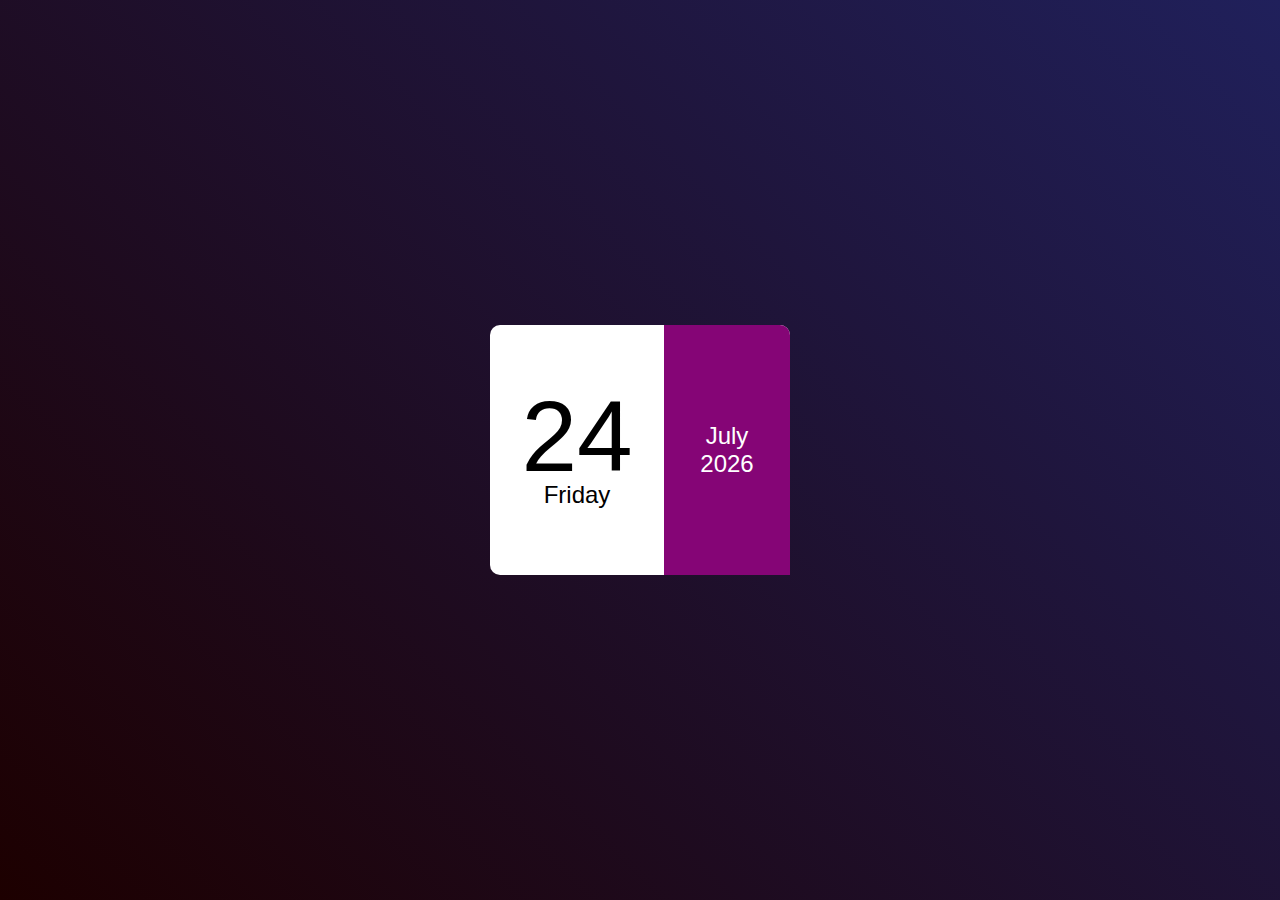
<file: calendar/index.html>
<!DOCTYPE html>
<html lang="en">
<head>
    <meta charset="UTF-8">
    <meta name="viewport" content="width=device-width, initial-scale=1.0">
    <title>Calendar</title>
    <link rel="stylesheet" href="style.css">
</head>
<body>
    <div class="hero">
        <div class="calendar">
            <div class="left">
                <p id="date">01</p>
                <p id="day">Sunday</p>
            </div>
            <div class="right">
                <p id="month">January</p>
                <p id="year">2020</p>
            </div>
        </div>
    </div>
    <script>
const date=document.getElementById("date");
const day=document.getElementById("day");
const month=document.getElementById("month");
const year=document.getElementById("year");

 const today=new Date();

 const weekDays=["Sunday","Monday","Tesday","Wednesday",
 "Thursday","Friday","Saturday"];
 const allMonths=["January","February","March","April","May","June","July",
 "August","September","October","November","December"];

 date.innerHTML=(today.getDate()<10?"0":"")+today.getDate();
 day.innerHTML=weekDays[today.getDay()];
 month.innerHTML=allMonths[today.getMonth()];
 year.innerHTML=today.getFullYear();
    </script>
</body>
</html>
</file>
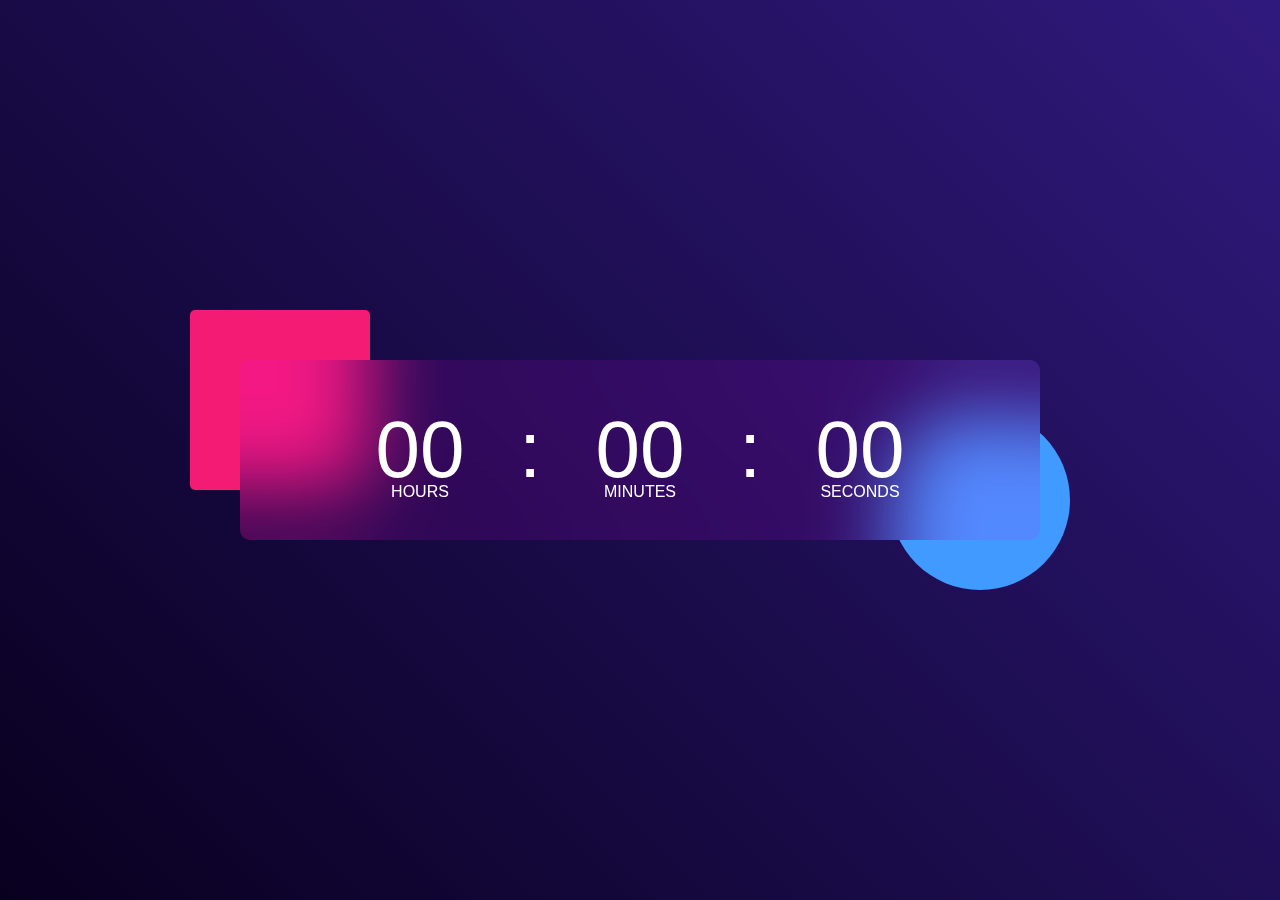
<file: digital_clock/index.html>
<!DOCTYPE html>
<html lang="en">
<head>
    <meta charset="UTF-8">
    <meta name="viewport" content="width=device-width, initial-scale=1.0">
    <title>Digital Clock </title>
    <link rel="stylesheet" href="style.css">
</head>
<body>
    <div class="hero">
        <div class="container">
            <div class="clock">
                <span id="hrs">00</span>
                <span>:</span>
                <span id="min">00</span>
                <span>:</span>
                <span id="sec">00</span>
            </div>
        </div>
    </div>
    <script>
        let hrs=document.getElementById("hrs");
        let min=document.getElementById("min");
        let sec=document.getElementById("sec");
        setInterval(()=>{
            let currentTime=new Date();
            hrs.innerHTML=(currentTime.getHours()<10?"0":"")+currentTime.getHours();
            min.innerHTML=(currentTime.getMinutes()<10?"0":"")+currentTime.getMinutes();
            sec.innerHTML=(currentTime.getSeconds()<10?"0":"")+currentTime.getSeconds();
        },1000)

        </script>
</body>
</html>
</file>
<file: calendar/style.css>
*{
    margin: 0;
    padding: 0;
    font-family: 'Poppins',sans-serif;
    box-sizing: border-box;
}
.hero{
    width: 100%;
    min-height: 100vh;
    background: linear-gradient(45deg,#1d0000,#20205b);
    display: flex;
 align-items: center;
 justify-content: center;

}
.calendar{
    width: 300px;
    height: 250px;
    background: white;
    display: flex;
    align-items: center;
    border-radius: 10px;
}
.left, .right{
    
    height: 100%;
    display: flex;
    align-items: center;
    justify-content: center;
    font-size: 24px;
    flex-direction: column;
}
.right{
    width: 42%;
    background: rgb(133, 5, 118);
    color: #fff;
    border-top-right-radius: 10px;
    border-top-right-radius: 10px;
}
.left{
    width: 58%;
  
}
#date{
    font-size: 100px;
    line-height: 90px;
}
</file>
<file: digital_clock/style.css>
*{
    margin: 0;
    padding: 0;
    font-family: 'Poppins',sans-serif;
    box-sizing: border-box;
}
.hero{
    width: 100%;
    min-height: 100vh;
    background: linear-gradient(45deg,#08001f,#30197d);
    color: #fff;
    position: relative;
}
.container{
    width: 800px;
    height: 180px;
    position: absolute;
    top: 50%;
    left: 50%;
    transform: translate(-50%,-50%);
    
}
.clock{
    width: 100%;
    height: 100%;
    background: rgba(235, 0,255, 0.11);
    border-radius: 10px;
    display: flex;
    align-items: center;
    justify-content: center;
    backdrop-filter: blur(40px);
}
.container::before{
    content: '';
    width: 180px;
background: #f41b75;
height: 180px;
border-radius: 5px;
position: absolute;
left: -50px;
top: -50px;
z-index: -1;
}
.container::after{
    content: '';
    width: 180px;
background: #419aff;
height: 180px;
border-radius: 50%;
position: absolute;
right: -30px;
bottom: -50px;
z-index: -1;
}
.clock span{
    font-size: 80px;
    width: 110px;
    display: inline-block;
    position:relative ;
    text-align: center;
}
.clock span::after{
   
   font-size: 16px;
   position: absolute;
   bottom: -5px;
   left: 50%;
   transform: translate(-50%);
}
#hrs::after{
    content: 'HOURS';
}
#min::after{
    content: 'MINUTES';
}
#sec::after{
    content: 'SECONDS';
}
</file>
